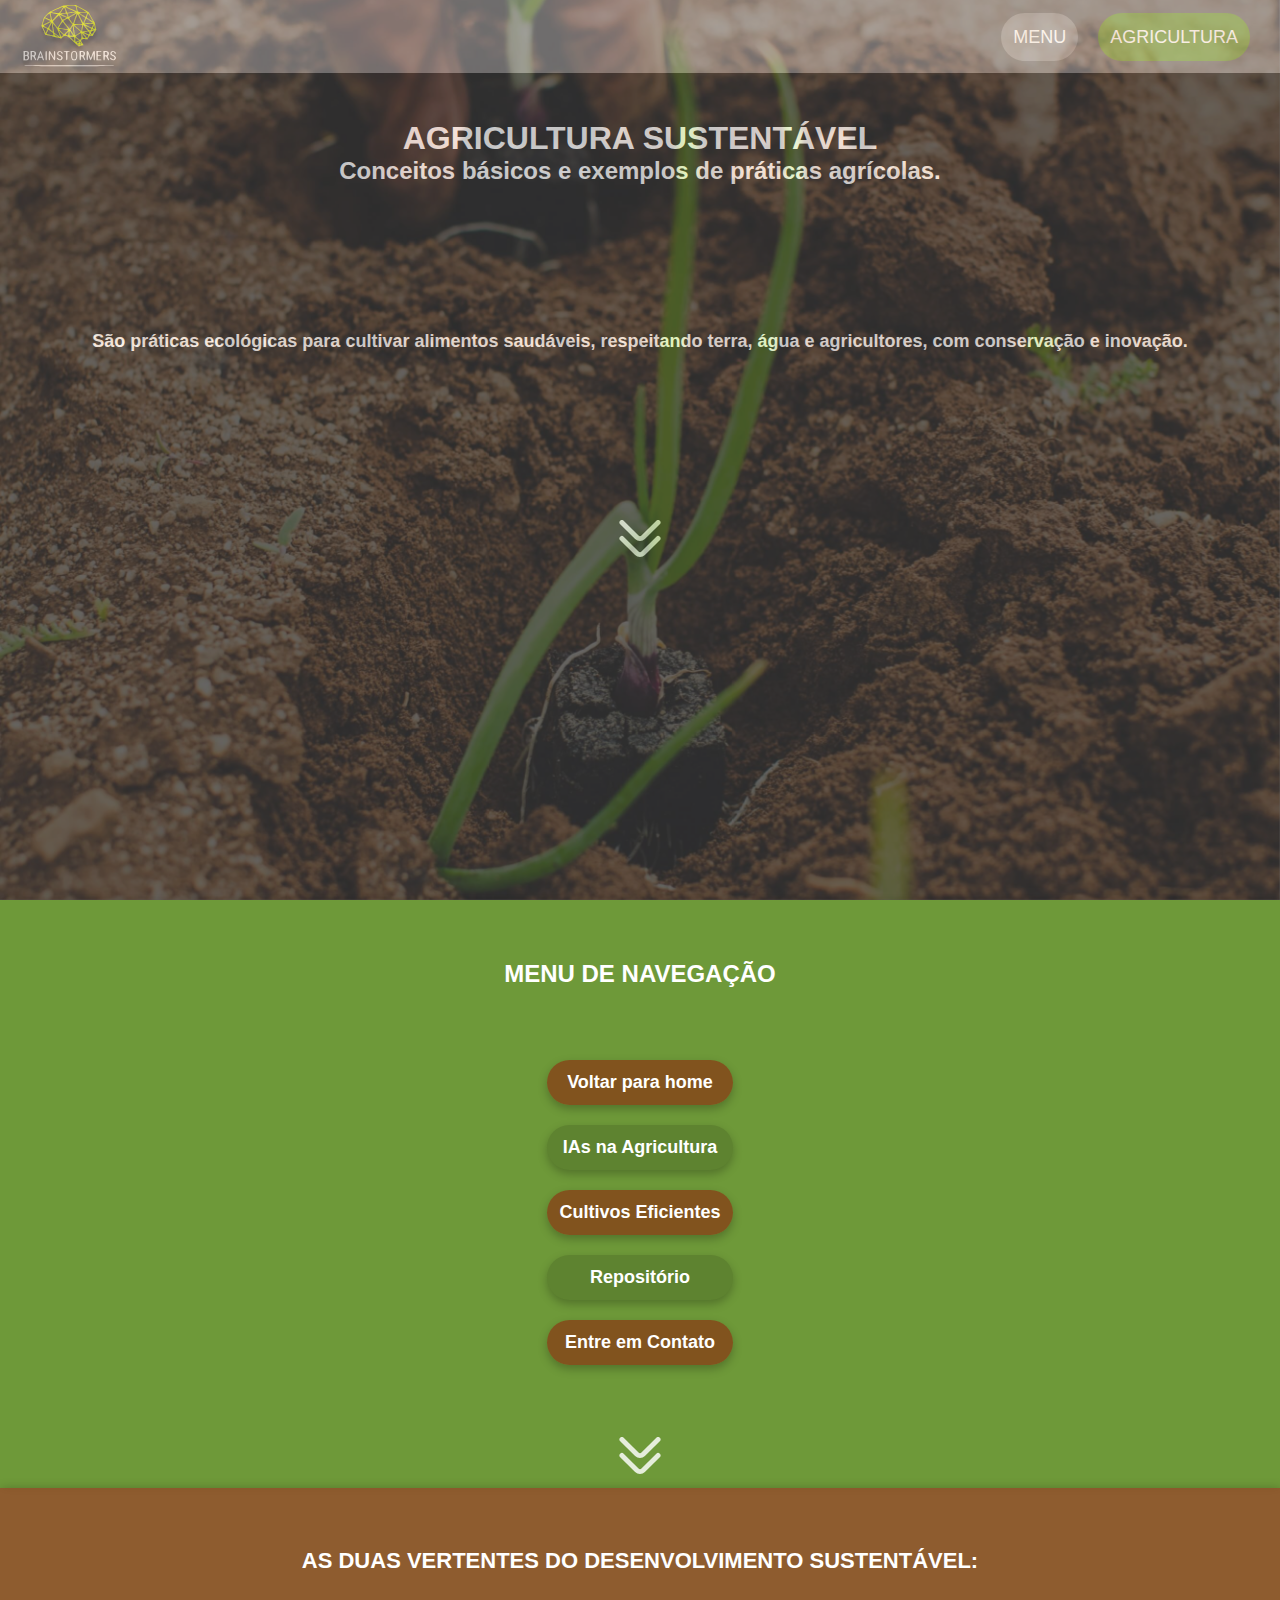
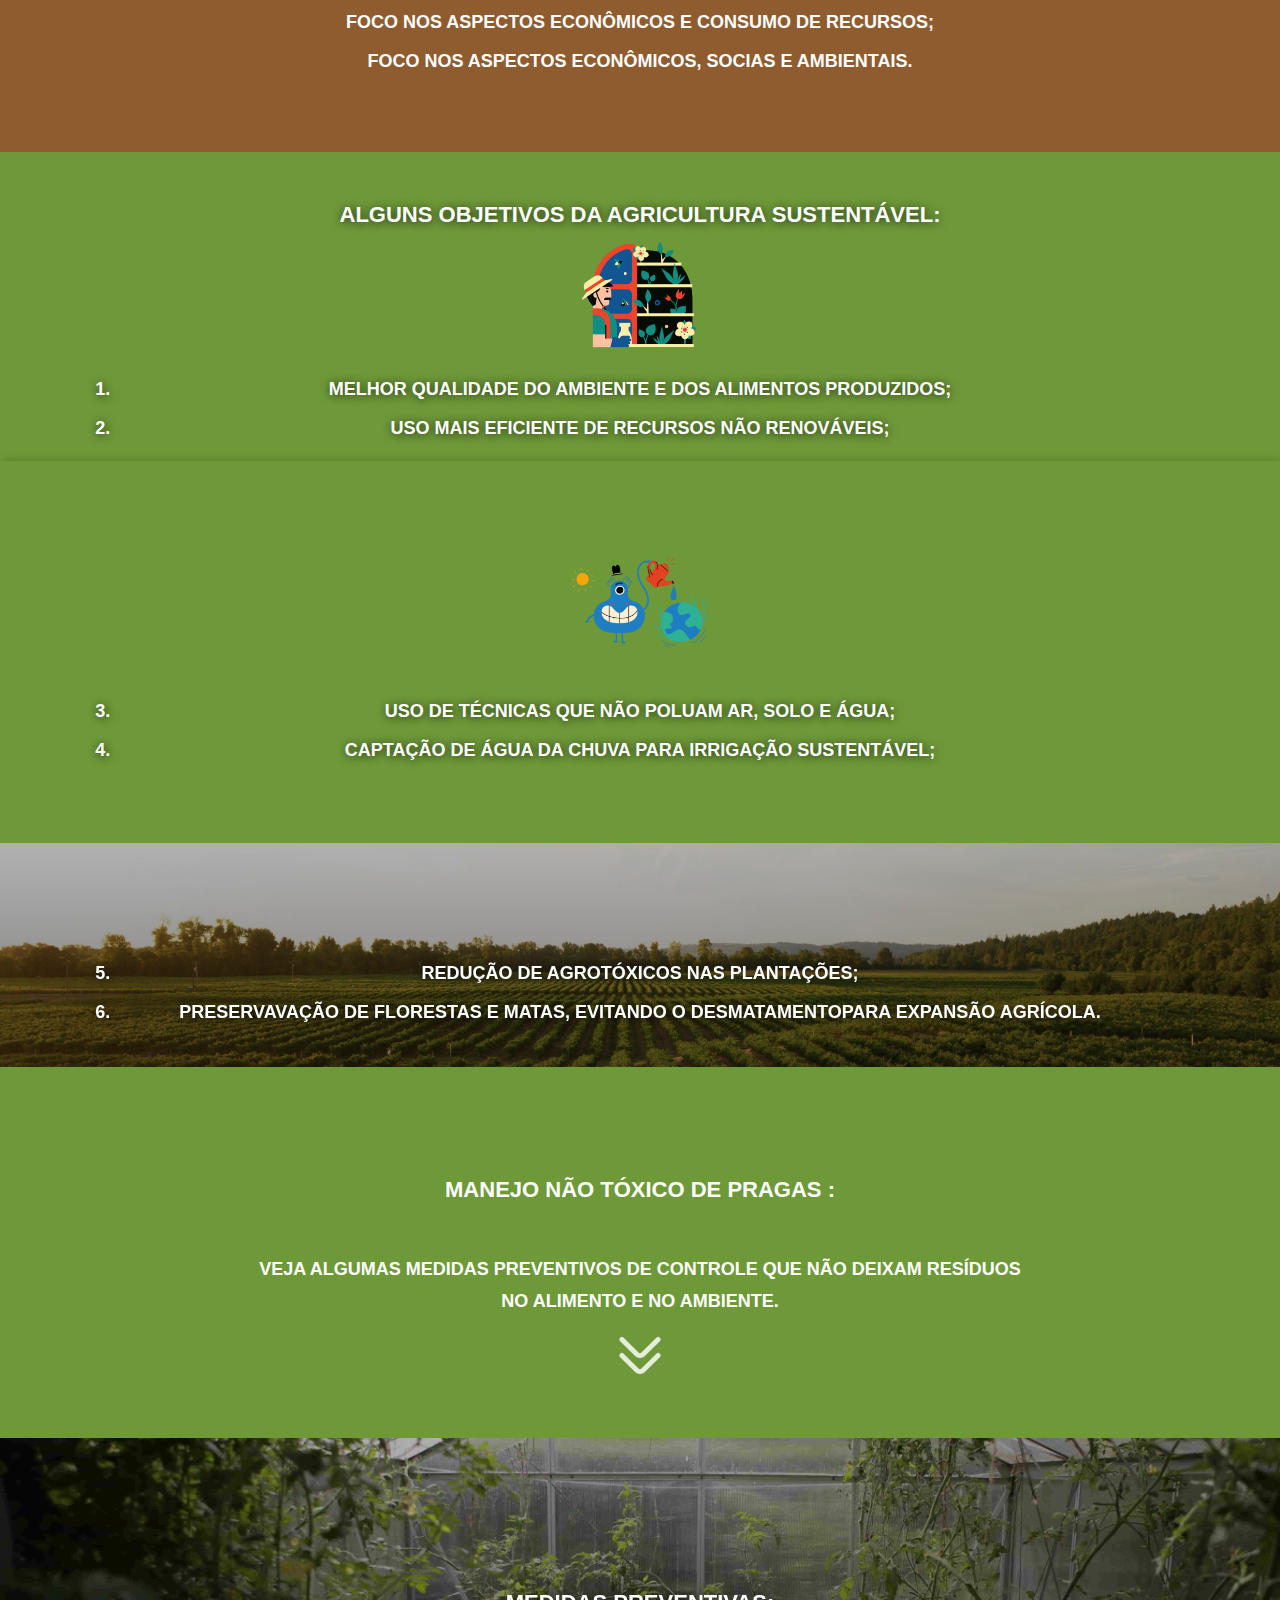
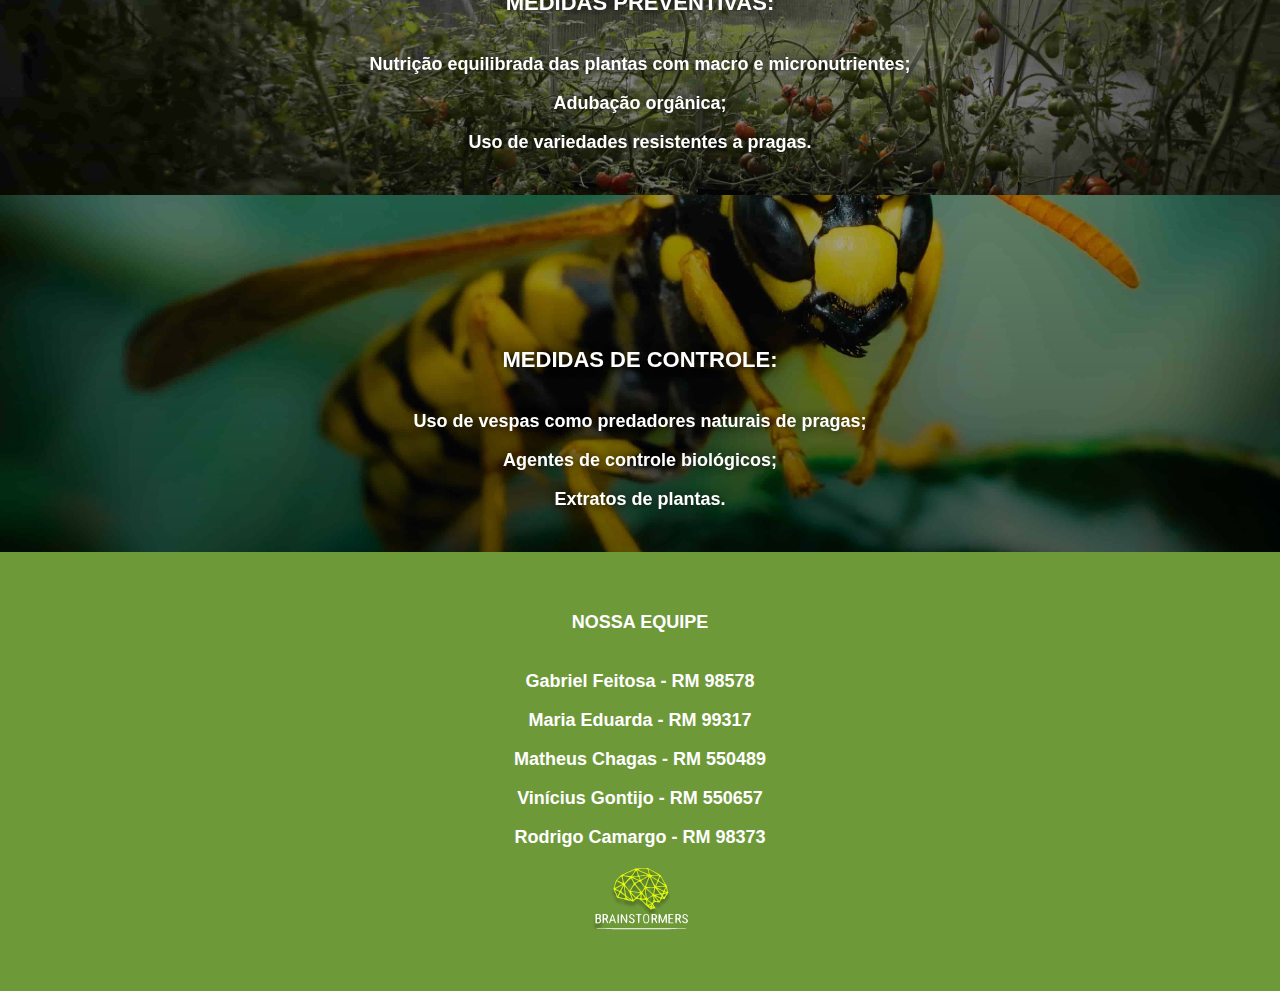
<file: agricultura.html>
<!DOCTYPE html>
<html lang="pt-br">

<head>
    <meta charset="UTF-8">
    <meta http-equiv="X-UA-Compatible" content="IE=edge">
    <meta name="viewport" content="width=device-width, initial-scale=1.0">
    <title>Agricultura Sustentável</title>
    <link rel="stylesheet" href="/estilos/styles.css">
</head>

<body>
    <header id="agricultura">
        <section class="secao-cabecalho">
            <div class="secao-topo fundo-cinza">
                <div class="logotipo">
                    <img src="../icons/logotipo.svg" alt="logotipo">
                </div>
                <div class="secao-botoes">
                    <a class="botao menu" href="#menu">
                        <p>MENU</p>
                    </a>
                    <a class="botao home" href="#agricultura">
                        <p>AGRICULTURA</p>
                    </a>
                </div>
            </div>
            <div class="secao-titulos">
                <div class="titulo-e-subtitulo">
                    <h1>AGRICULTURA SUSTENTÁVEL</h1>
                    <h2>Conceitos básicos e exemplos de práticas agrícolas.</h2>
                </div>
                <div class="secao-descricao">
                    <div class="subtitulo fundo-cinza">
                        <p>São práticas ecológicas para cultivar alimentos saudáveis, respeitando terra, água e
                            agricultores, com conservação e inovação.</p>
                    </div>
                    <div class="icone-seta">
                        <img src="../icons/icone-seta.svg" alt="icone de seta para baixo">
                    </div>
                </div>
            </div>
        </section>
    </header>
    <main>
        <nav id="menu">
            <h2>MENU DE NAVEGAÇÃO</h2>

            <div class="secao-menu">
                <a class="botao-marrom" href="index.html">
                    <p>Voltar para home</p>
                </a>
                <a class="botao-verde" href="ia-generativa.html">
                    <p>IAs na Agricultura</p>
                </a>
                <a class="botao-marrom" href="cultivo.html">
                    <p>Cultivos Eficientes</p>
                </a>
                <a class="botao-verde" href="repositorio.html">
                    <p>Repositório</p>
                </a>
                <a class="botao-marrom" href="contato.html">
                    <p>Entre em Contato</p>
                </a>
            </div>
            <div class="icone-seta">
                <img src="../icons/icone-seta.svg" alt="icone de seta para baixo">
            </div>
        </nav>
        <section class="secao-vertentes">
            <h4>AS DUAS VERTENTES DO DESENVOLVIMENTO SUSTENTÁVEL:</h4>
            <ul>
                <li>FOCO NOS ASPECTOS ECONÔMICOS E CONSUMO DE RECURSOS;</li>
                <li>FOCO NOS ASPECTOS ECONÔMICOS, SOCIAS E AMBIENTAIS.</li>
            </ul>
        </section>
        <section class="objetivos obj1">
            <h4>ALGUNS OBJETIVOS DA AGRICULTURA SUSTENTÁVEL:</h4>
            <img src="../img/img1-secao-objetivos.png" alt="imagem agricultor">
            <ol>
                <li>MELHOR QUALIDADE DO AMBIENTE E DOS ALIMENTOS PRODUZIDOS;</li>
                <li>USO MAIS EFICIENTE DE RECURSOS NÃO RENOVÁVEIS;</li>
            </ol>
        </section>
        <section class="objetivos obj2">
            <img src="../img/img2-secao-objetivos.png" alt="imagem agricultor">
            <ol start="3">
                <li>USO DE TÉCNICAS QUE NÃO POLUAM AR, SOLO E ÁGUA;</li>
                <li>CAPTAÇÃO DE ÁGUA DA CHUVA PARA IRRIGAÇÃO SUSTENTÁVEL;</li>
            </ol>
        </section>

        <section class="objetivos obj3">
            <ol start="5">
                <li>REDUÇÃO DE AGROTÓXICOS NAS PLANTAÇÕES;</li>
                <li>PRESERVAVAÇÃO DE FLORESTAS E MATAS, EVITANDO O DESMATAMENTOPARA EXPANSÃO AGRÍCOLA.</li>
            </ol>
        </section>
        <section class="introducao secao-manejo">
            <h4>MANEJO NÃO TÓXICO DE PRAGAS :</h4>
            <p>
                VEJA ALGUMAS MEDIDAS PREVENTIVOS DE CONTROLE QUE NÃO DEIXAM RESÍDUOS NO ALIMENTO E NO AMBIENTE.
            </p>
            <div class="icone-seta">
                <img src="../icons/icone-seta.svg" alt="icone de seta para baixo">
            </div>
        </section>
        <section class="secao-prevencao">
            <h4>MEDIDAS PREVENTIVAS:</h4>
            <ul>
                <li>Nutrição equilibrada das plantas com macro e micronutrientes;</li>
                <li>Adubação orgânica;</li>
                <li>Uso de variedades resistentes a pragas.</li>
            </ul>
        </section>
        <section class="secao-controle">
            <h4>MEDIDAS DE CONTROLE:</h4>
            <ul>
                <li>Uso de vespas como predadores naturais de pragas;</li>
                <li>Agentes de controle biológicos;</li>
                <li>Extratos de plantas.</li>
            </ul>
        </section>
    </main>
    <footer>
        <div class="rodape">
            <p>NOSSA EQUIPE</p>
            <ul class="lista-equipe">
                <li>Gabriel Feitosa - RM 98578 </li>
                <li>Maria Eduarda - RM 99317 </li>
                <li>Matheus Chagas - RM 550489 </li>
                <li>Vinícius Gontijo - RM 550657</li>
                <li>Rodrigo Camargo - RM 98373</li>
            </ul>
            <div class="logotipo">
                <img src="../icons/logotipo.svg" alt="logotipo">
            </div>
        </div>
    </footer>
</body>

</html>
</file>
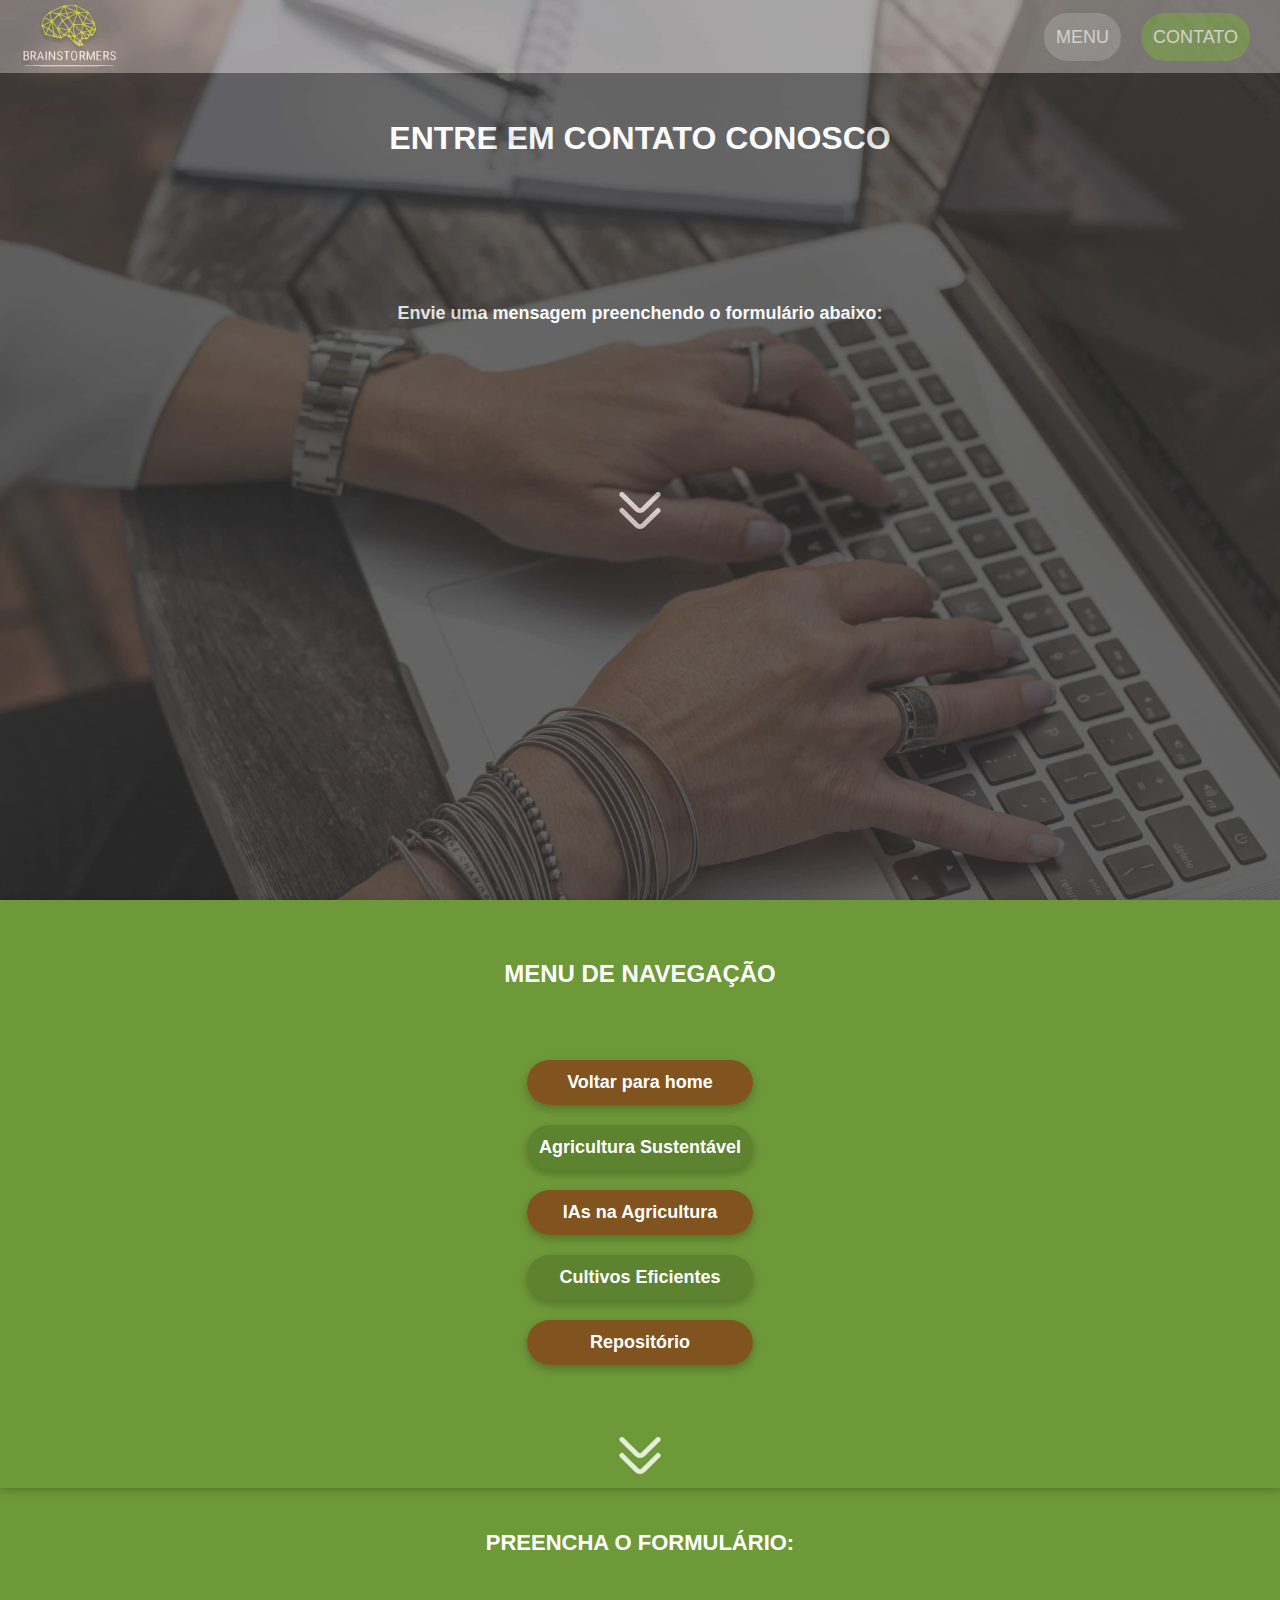
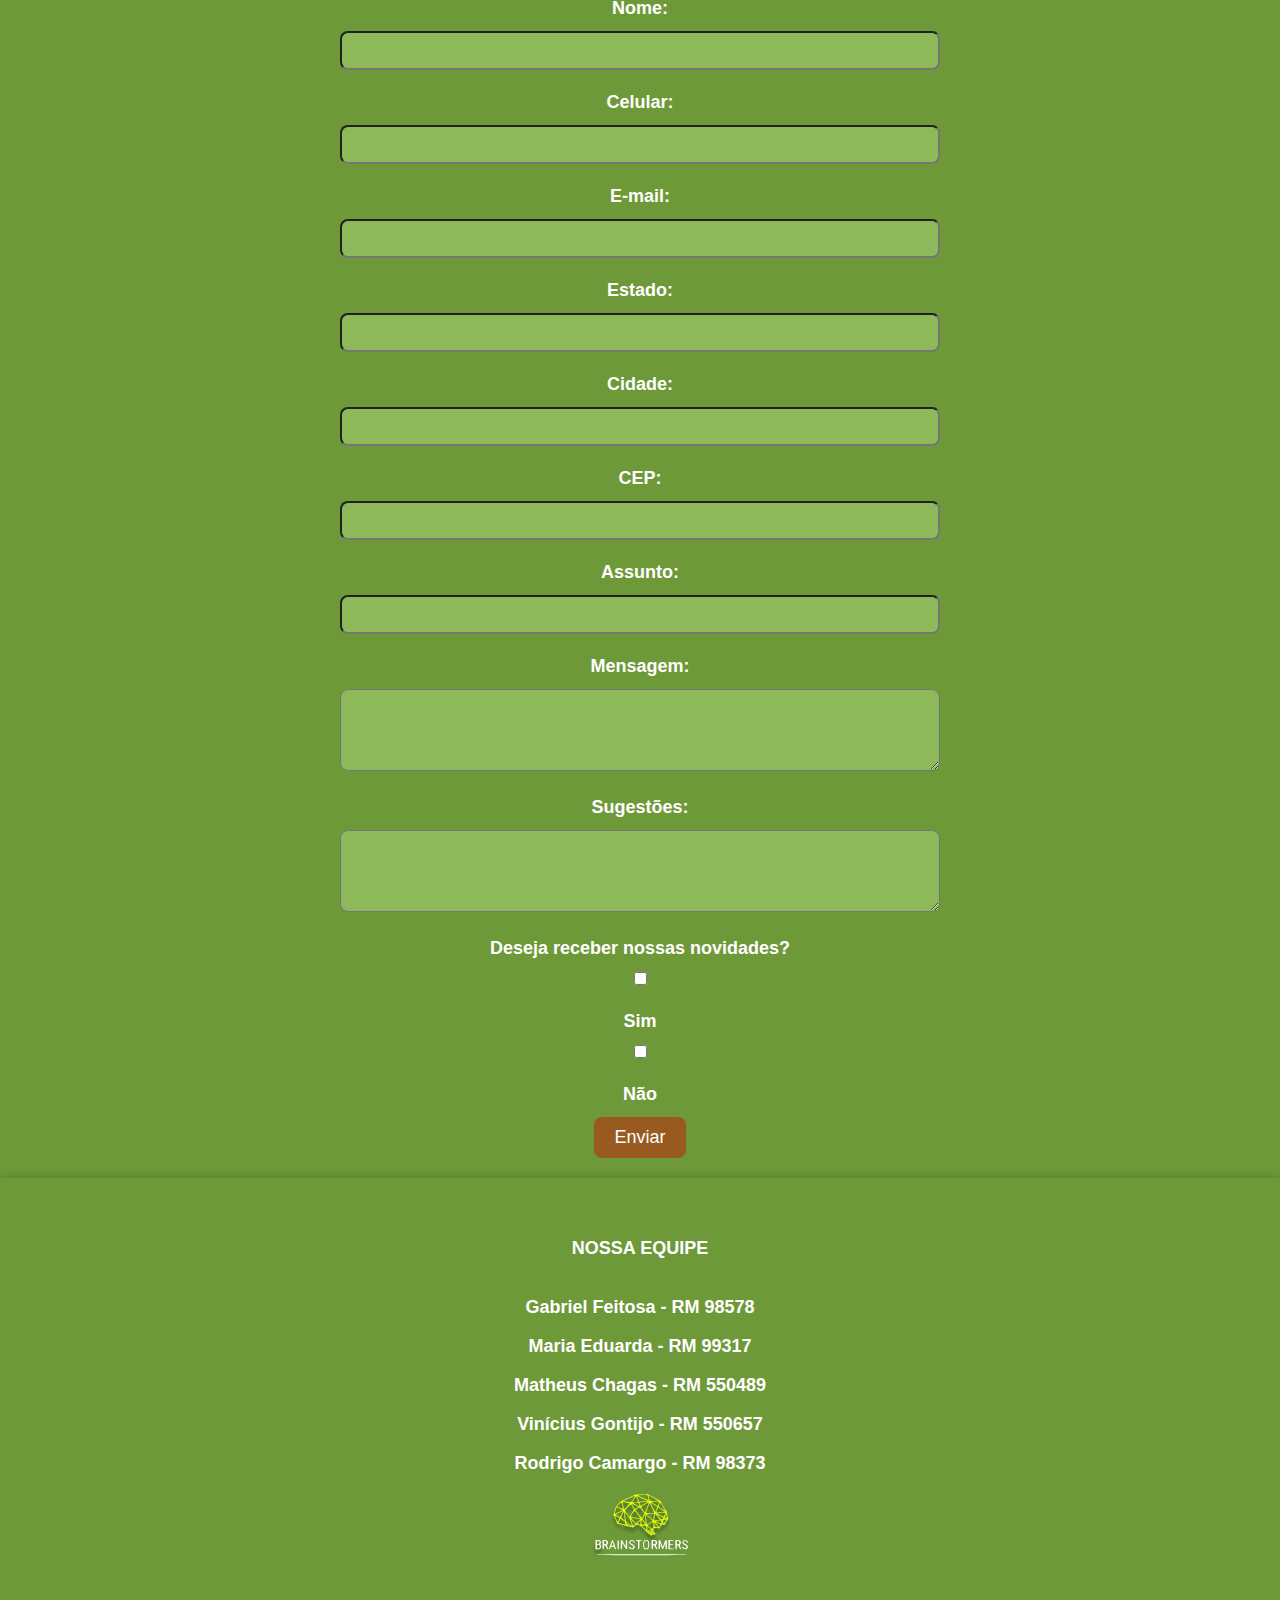
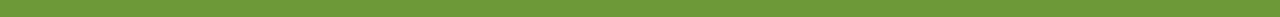
<file: contato.html>
<!DOCTYPE html>
<html lang="pt-br">

<head>
    <meta charset="UTF-8">
    <meta http-equiv="X-UA-Compatible" content="IE=edge">
    <meta name="viewport" content="width=device-width, initial-scale=1.0">
    <title>Contato</title>
    <link rel="stylesheet" href="estilos/styles.css">    
</head>

<body>
    <header id="contato">
        <section class="secao-cabecalho">
            <div class="secao-topo fundo-cinza">
                <div class="logotipo">
                    <img src="../icons/logotipo.svg" alt="logotipo">
                </div>
                <div class="secao-botoes">
                    <a class="botao menu" href="#menu">
                        <p>MENU</p>
                    </a>
                    <a class="botao home" href="#contato">
                        <p>CONTATO</p>
                    </a>
                </div>
            </div>
            <div class="secao-titulos">
                <div class="titulo-e-subtitulo">
                    <h1>ENTRE EM CONTATO CONOSCO</h1>                    
                </div>
                <div class="secao-descricao">
                    <div class="subtitulo fundo-cinza">
                        <p>Envie uma mensagem preenchendo o formulário abaixo:</p>
                    </div>
                    <div class="icone-seta">
                        <img src="../icons/icone-seta.svg" alt="icone de seta para baixo">
                    </div>
                </div>
            </div>
        </section>
    </header>
    <main class="formulario">
        <nav id="menu"> <!--MENU DE NAVEGAÇÃO-->
            <h2>MENU DE NAVEGAÇÃO</h2>

            <div class="secao-menu">
                <a class="botao-marrom" href="index.html">
                    <p>Voltar para home</p>
                </a>
                <a class="botao-verde" href="agricultura.html">
                    <p>Agricultura Sustentável</p>
                </a>
                <a class="botao-marrom" href="ia-generativa.html">
                    <p>IAs na Agricultura</p>
                </a>
                <a class="botao-verde" href="cultivo.html">
                    <p>Cultivos Eficientes</p>
                </a>
                <a class="botao-marrom" href="repositorio.html">
                    <p>Repositório</p>
                </a>
            </div>
            <div class="icone-seta">
                <img src="../icons/icone-seta.svg" alt="icone de seta para baixo">
            </div>
        </nav>
        <h4>PREENCHA O FORMULÁRIO:</h4>
        <form>
            <label for="nome">Nome:</label>
            <input type="text" id="nome" name="nome" required>
    
            <label for="celular">Celular:</label>
            <input type="text" id="celular" name="celular" required>
    
            <label for="email">E-mail:</label>
            <input type="email" id="email" name="email" required>
    
            <label for="estado">Estado:</label>
            <input type="text" id="estado" name="estado" required>
    
            <label for="cidade">Cidade:</label>
            <input type="text" id="cidade" name="cidade" required>
    
            <label for="cep">CEP:</label>
            <input type="text" id="cep" name="cep" required>
    
            <label for="assunto">Assunto:</label>
            <input type="text" id="assunto" name="assunto" required>
    
            <label for="mensagem">Mensagem:</label>
            <textarea id="mensagem" name="mensagem" rows="4" required></textarea>
    
            <label for="sugestoes">Sugestões:</label>
            <textarea id="sugestoes" name="sugestoes" rows="4"></textarea>
    
            <label for="novidades">Deseja receber nossas novidades?</label>
            <input type="checkbox" id="sim" name="novidades" value="sim">
            <label for="sim">Sim</label>
            <input type="checkbox" id="nao" name="novidades" value="nao">
            <label for="nao">Não</label>
    
            <input class="input" type="submit" value="Enviar">
        </form>
    </main>
    <footer>
        <div class="rodape">
            <p>NOSSA EQUIPE</p>
            <ul class="lista-equipe">
                <li>Gabriel Feitosa - RM 98578 </li>
                <li>Maria Eduarda - RM 99317 </li>
                <li>Matheus Chagas - RM 550489 </li>
                <li>Vinícius Gontijo - RM 550657</li>
                <li>Rodrigo Camargo - RM 98373</li>
            </ul>
            <div class="logotipo">
                <img src="../icons/logotipo.svg" alt="logotipo">
            </div>
        </div>
    </footer>
</body>

</html>
</file>
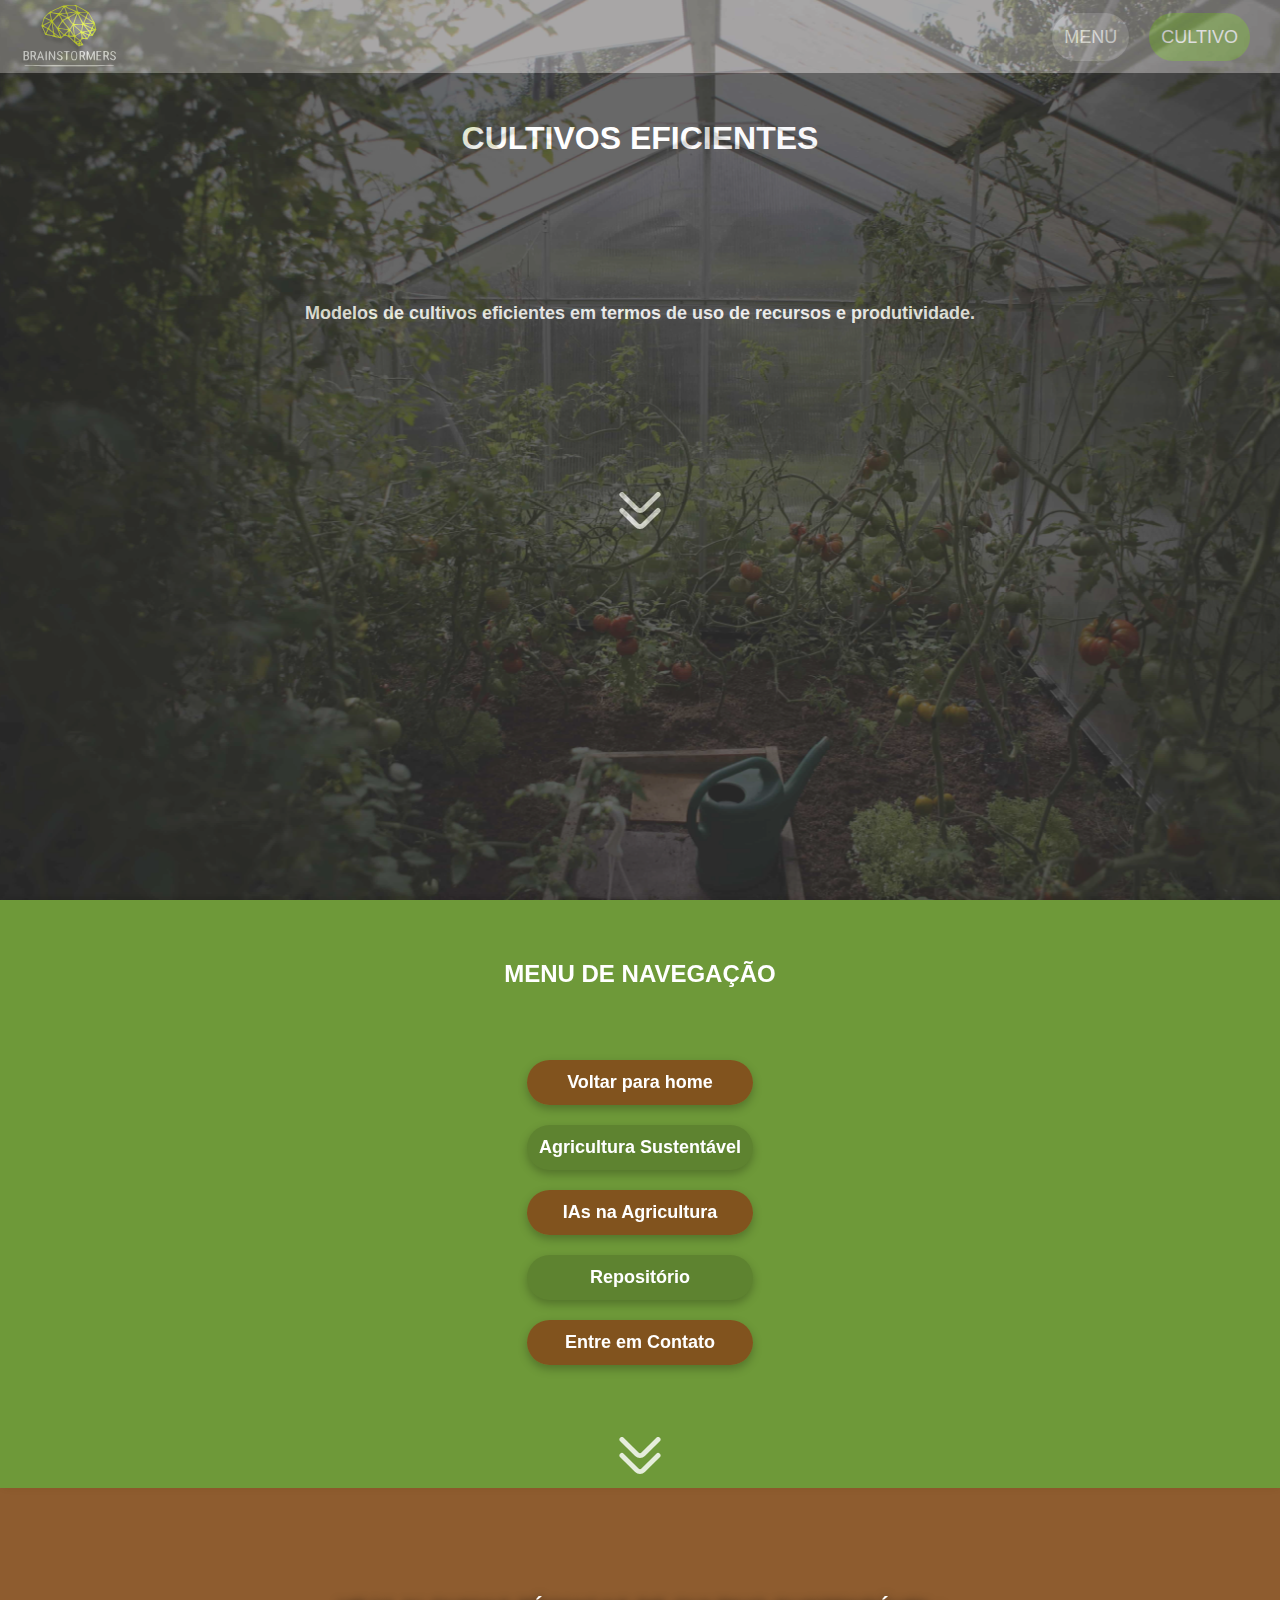
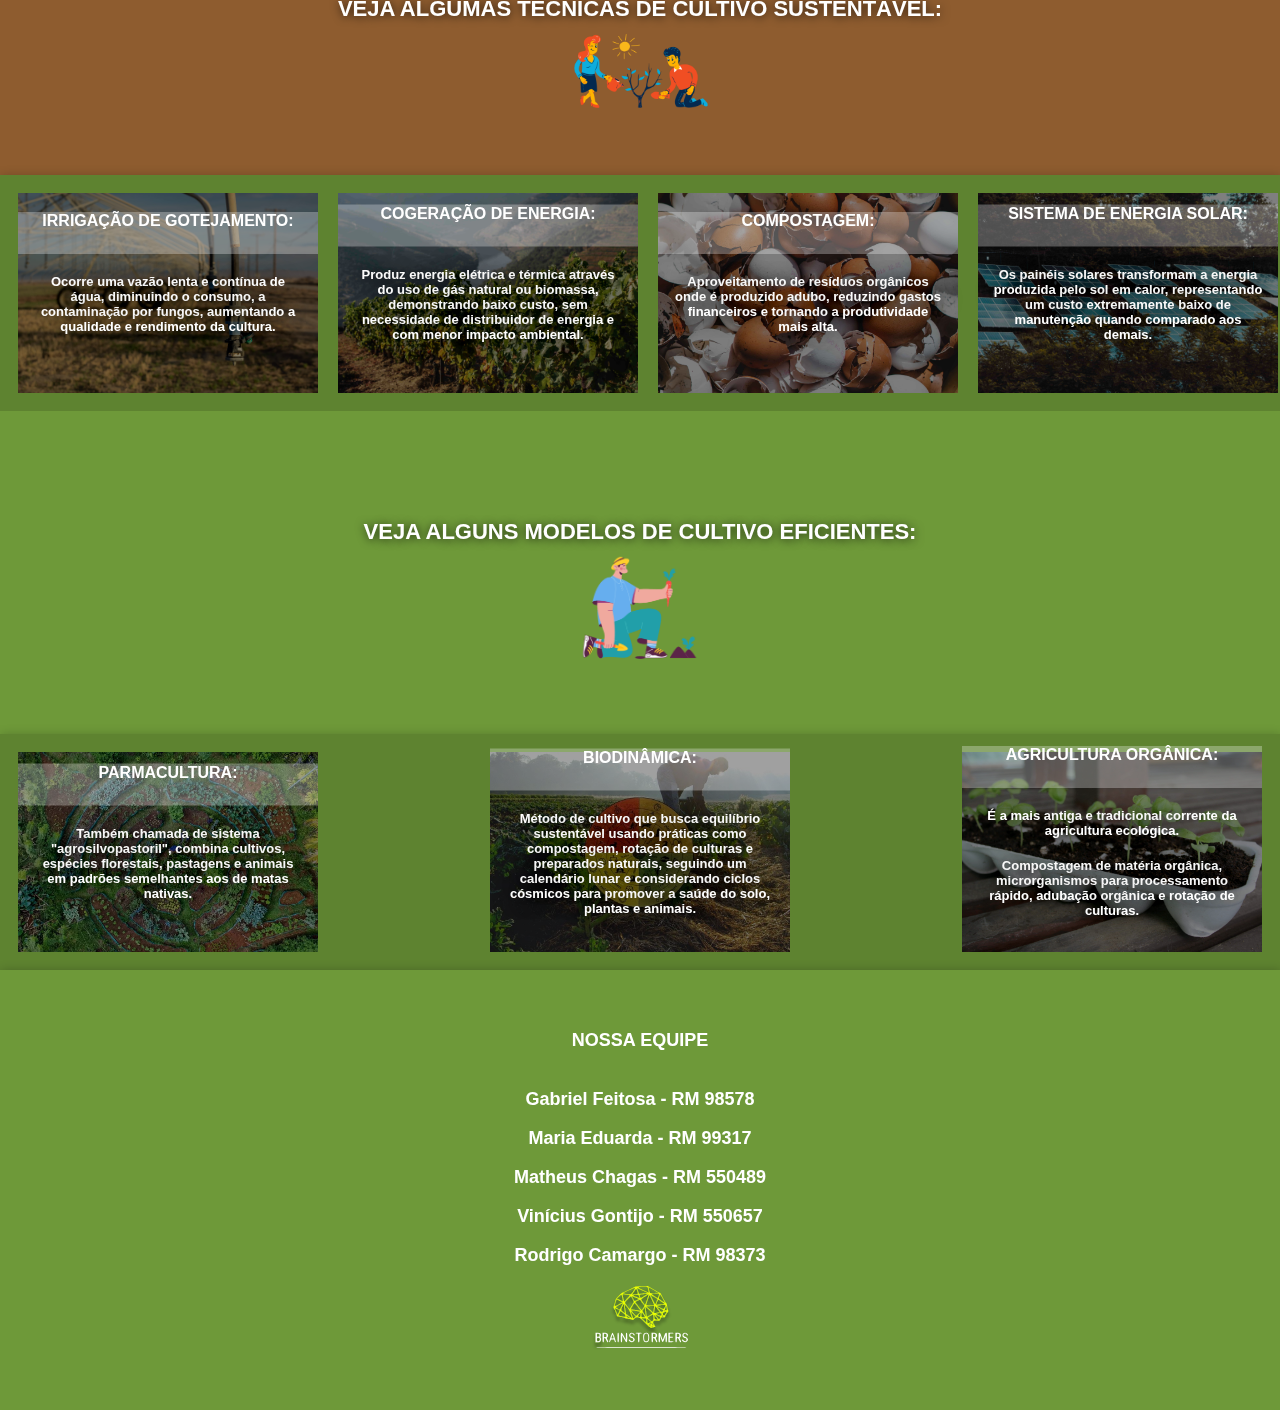
<file: cultivo.html>
<!DOCTYPE html>
<html lang="pt-br">
<head>
    <meta charset="UTF-8">
    <meta http-equiv="X-UA-Compatible" content="IE=edge">
    <meta name="viewport" content="width=device-width, initial-scale=1.0">
    <title>Cultivos Eficientes</title>
    <link rel="stylesheet" href="estilos/styles.css">
</head>
<body>
    <header id="cultivo">
        <section class="secao-cabecalho">
            <div class="secao-topo fundo-cinza">
                <div class="logotipo">
                    <img src="../icons/logotipo.svg" alt="logotipo">
                </div>
                <div class="secao-botoes">
                    <a class="botao menu" href="#menu">
                        <p>MENU</p>
                    </a>
                    <a class="botao home" href="#cultivo">
                        <p>CULTIVO</p>
                    </a>
                </div>
            </div>
            <div class="secao-titulos">
                <div class="titulo-e-subtitulo">
                    <h1>CULTIVOS EFICIENTES</h1>
                    
                </div>
                <div class="secao-descricao">
                    <div class="subtitulo fundo-cinza">
                        <p>Modelos de cultivos eficientes em termos de uso de recursos e produtividade.</p>
                    </div>
                    <div class="icone-seta">
                        <img src="../icons/icone-seta.svg" alt="icone de seta para baixo">
                    </div>
                </div>
            </div>
        </section>
    </header>
    <main>
        <nav id="menu">   <!--MENU DE NAVEGAÇÃO-->
            <h2>MENU DE NAVEGAÇÃO</h2>

            <div class="secao-menu">
                <a class="botao-marrom" href="index.html">
                    <p>Voltar para home</p>
                </a>
                <a class="botao-verde" href="agricultura.html">
                    <p>Agricultura Sustentável</p>
                </a>
                <a class="botao-marrom" href="ia-generativa.html">
                    <p>IAs na Agricultura</p>
                </a>
                <a class="botao-verde" href="repositorio.html">
                    <p>Repositório</p>
                </a>
                <a class="botao-marrom" href="contato.html">
                    <p>Entre em Contato</p>
                </a>
            </div>
            <div class="icone-seta">
                <img src="../icons/icone-seta.svg" alt="icone de seta para baixo">
            </div>
        </nav>
        <section>   <!--SEÇÃO TÉCNICAS CULTIVO-->
            <section class="objetivos obj1 funcionamento-ia tecnicas">
                <h4>VEJA ALGUMAS TÉCNICAS DE CULTIVO SUSTENTÁVEL:</h4>
                <img src="../img/img-secao-tecnicas.png">
            </section>
        </section>
        <div class="container-galeria">
            <div class="imagem-container">
                <div class="imagem imagem15"></div>
                <div class="content">
                    <h2>IRRIGAÇÃO DE GOTEJAMENTO:</h2>
                    <p>Ocorre uma vazão lenta e contínua de água, diminuindo o consumo, a contaminação por fungos, aumentando a qualidade e rendimento da cultura.</p>
                    
                </div>
            </div>
            <div class="imagem-container">
                <div class="imagem imagem16"></div>
                <div class="content">
                    <h2>COGERAÇÃO DE ENERGIA:</h2>
                    <p>Produz energia elétrica e térmica através do uso de gás natural ou biomassa, demonstrando baixo custo, sem necessidade de distribuidor de energia e com menor impacto ambiental.
                </div>
            </div>
            <div class="imagem-container">
                <div class="imagem imagem17"></div>
                <div class="content">
                    <h2>COMPOSTAGEM:</h2>
                    <p>Aproveitamento de resíduos orgânicos onde é produzido adubo, reduzindo gastos financeiros e tornando a produtividade mais alta.</p>
                    
                </div>
            </div>
            <div class="imagem-container">
                <div class="imagem imagem18"></div>
                <div class="content">
                    <h2>SISTEMA DE ENERGIA SOLAR:</h2>
                    <p>Os painéis solares transformam a energia produzida pelo sol em calor, representando um custo extremamente baixo de manutenção quando comparado aos demais.</p>                   
                </div>
            </div>            
        </div>
        <section>   <!--SEÇÃO MODELOS DE CULTIVO-->
            <section class="objetivos obj1 ia-conclusao">
                <h4>VEJA ALGUNS MODELOS DE CULTIVO EFICIENTES:</h4>
                <img src="../img/img-secao-modelos-cultivo.png">                
            </section>
        </section>
        <div class="container-galeria">
            <div class="imagem-container">
                <div class="imagem imagem19"></div>
                <div class="content">
                    <h2>PARMACULTURA:</h2>
                    
                    <p>Também chamada de sistema "agrosilvopastoril", combina cultivos, espécies florestais, pastagens e animais em padrões semelhantes aos de matas nativas.</p>
                </div>
            </div>
            <div class="imagem-container">
                <div class="imagem imagem20"></div>
                <div class="content">
                    <h2>BIODINÂMICA:</h2>
                    <p>Método de cultivo que busca equilíbrio sustentável usando práticas como compostagem, rotação de culturas e preparados naturais, seguindo um calendário lunar e considerando ciclos cósmicos para promover a saúde do solo, plantas e animais.</p>                    
                </div>
            </div>
            <div class="imagem-container">
                <div class="imagem imagem21"></div>
                <div class="content">
                    <h2>AGRICULTURA ORGÂNICA:</h2>
                    <p>É a mais antiga e tradicional corrente da agricultura ecológica.</p>
                    <p>Compostagem de matéria orgânica, microrganismos para processamento rápido, adubação orgânica e rotação de culturas.</p>
                </div>
            </div>                       
        </div>
    </main>
    <footer>
        <div class="rodape">
            <p>NOSSA EQUIPE</p>
            <ul class="lista-equipe">
                <li>Gabriel Feitosa - RM 98578 </li>
                <li>Maria Eduarda - RM 99317 </li>
                <li>Matheus Chagas - RM 550489 </li>
                <li>Vinícius Gontijo - RM 550657</li>
                <li>Rodrigo Camargo - RM 98373</li>
            </ul>
            <div class="logotipo">
                <img src="../icons/logotipo.svg" alt="logotipo">
            </div>
        </div>
    </footer>
</body>
</html>
</file>
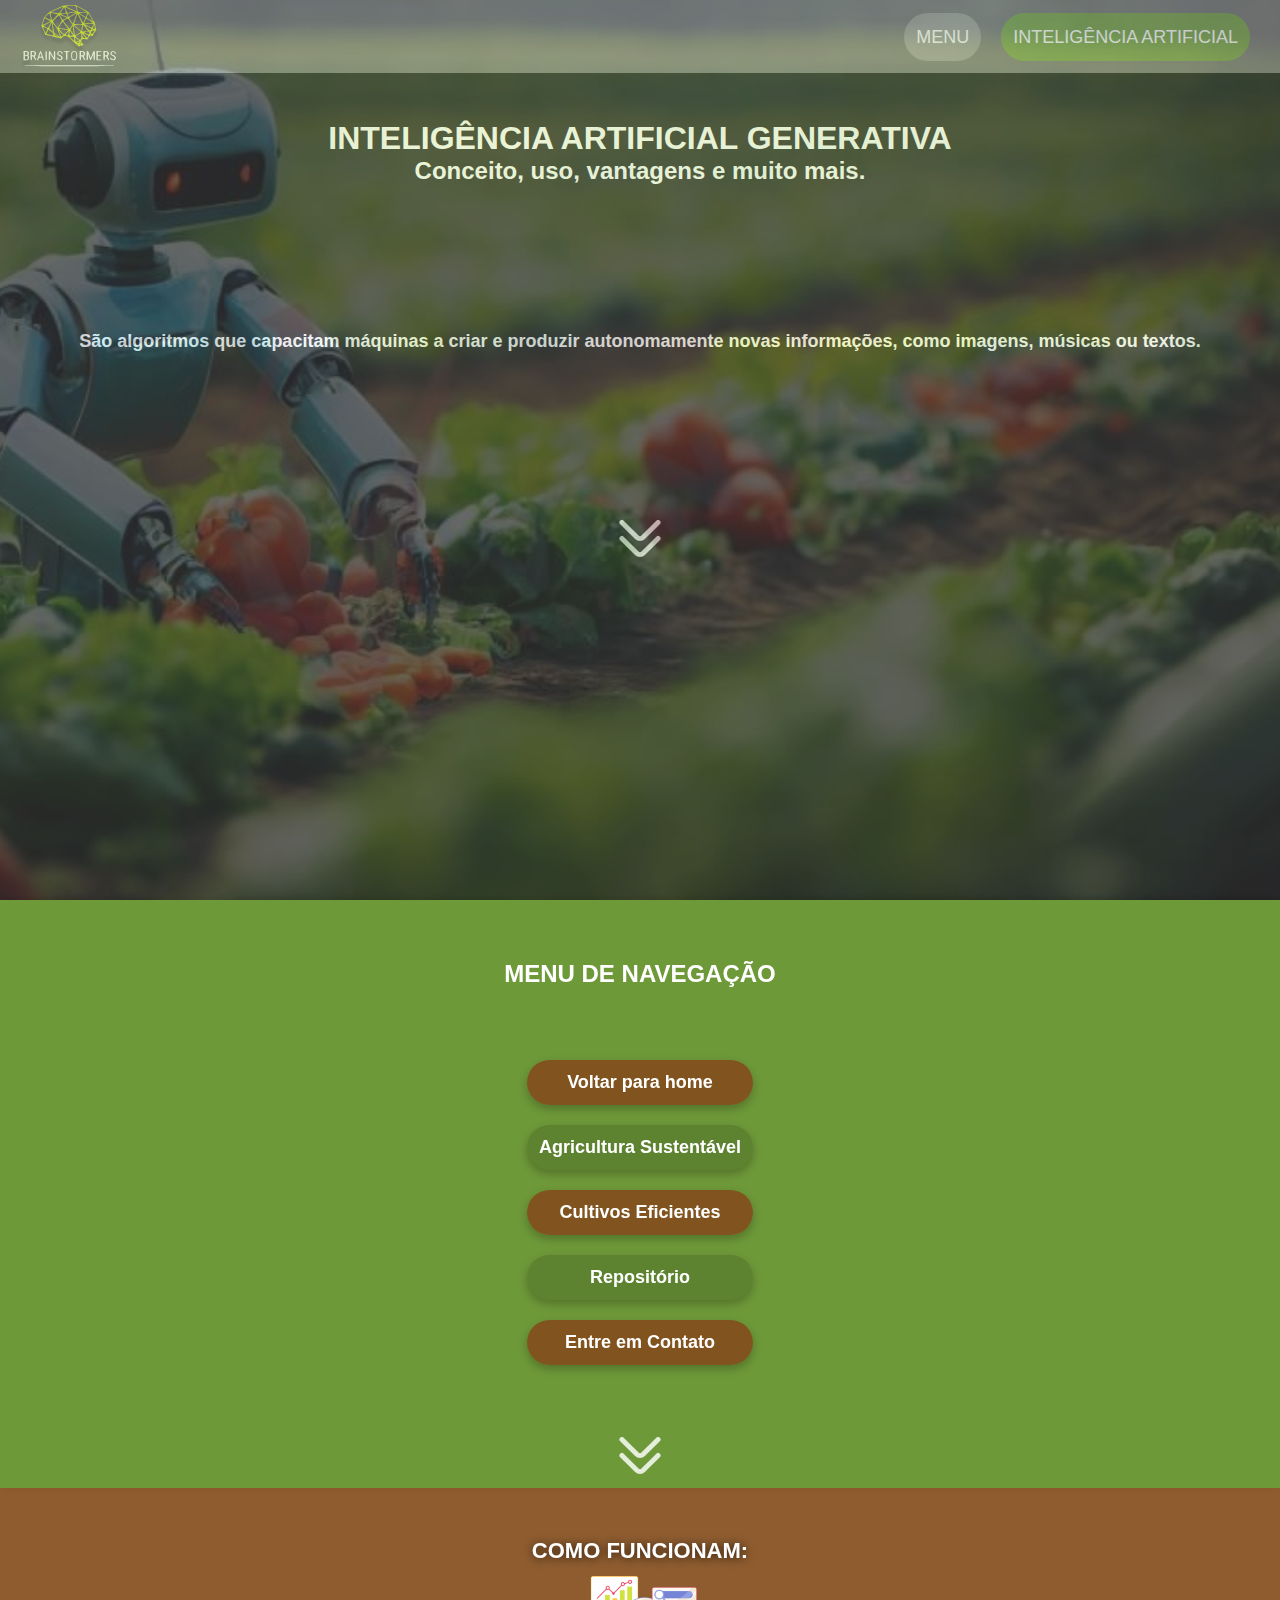
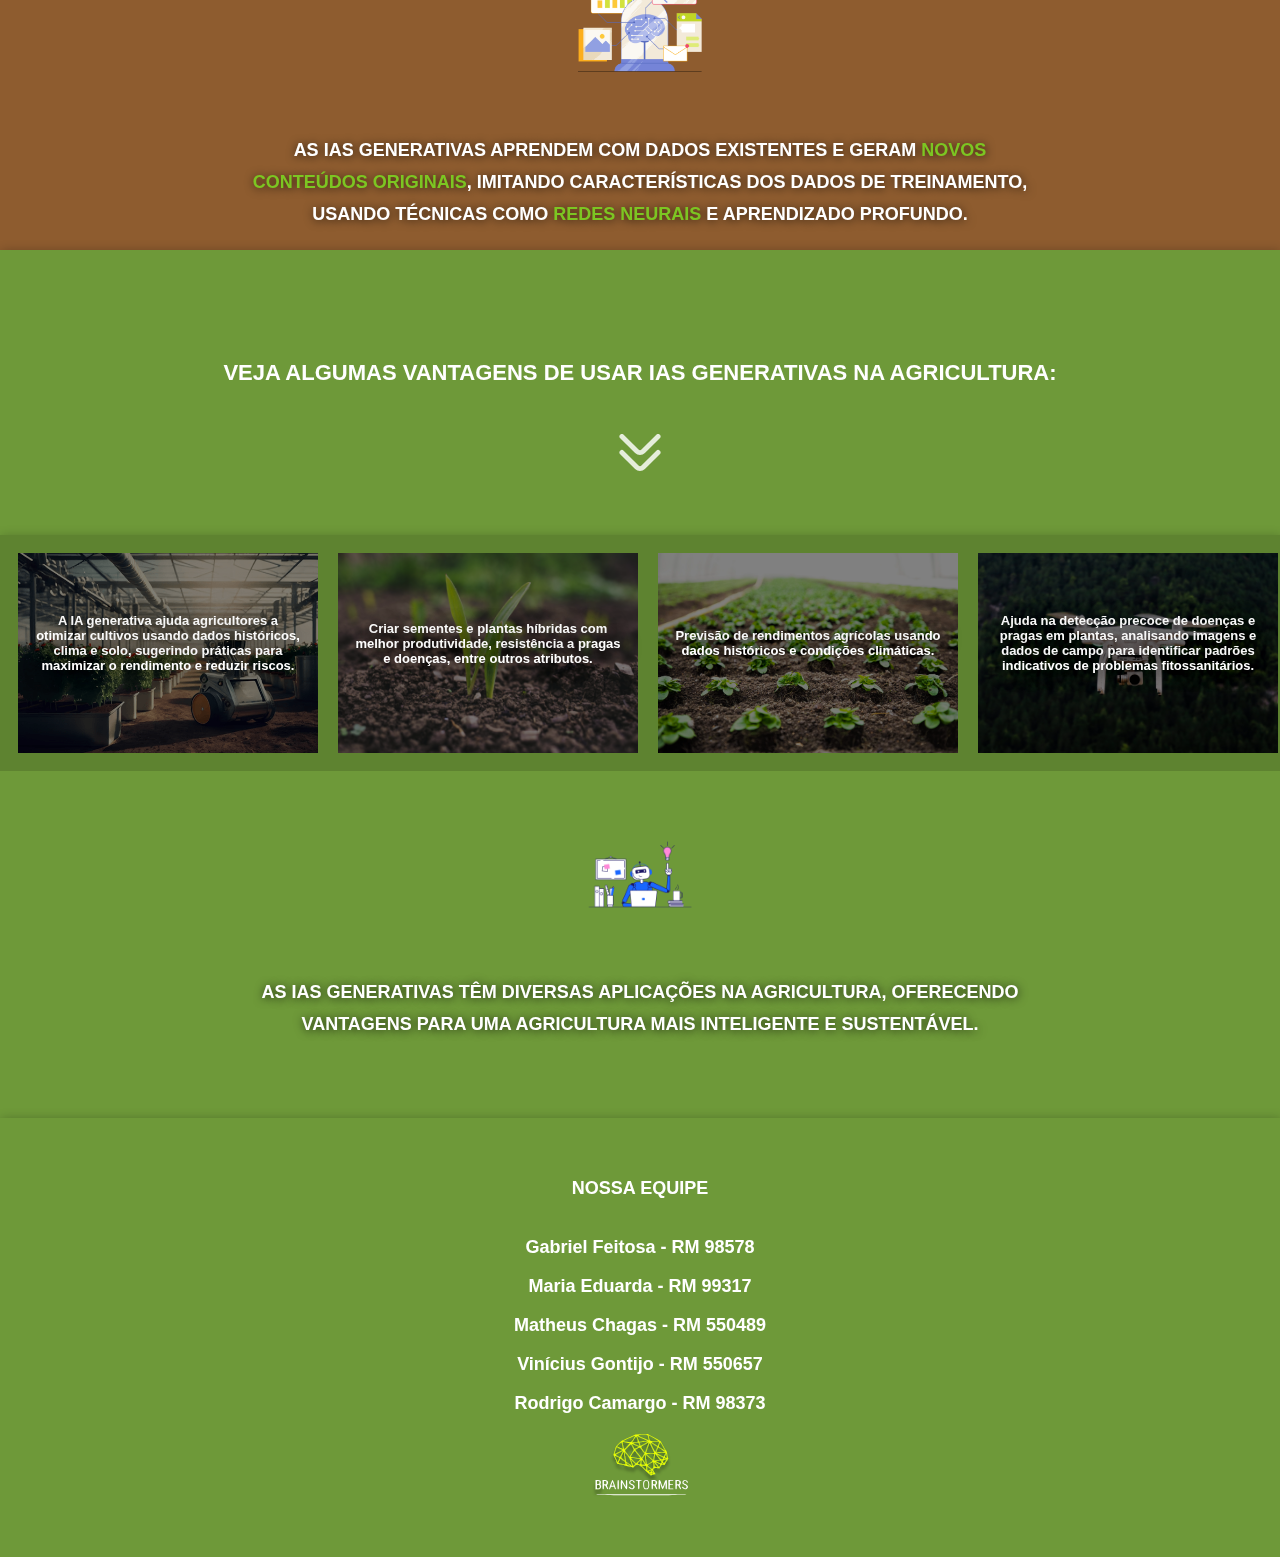
<file: ia-generativa.html>
<!DOCTYPE html>
<html lang="pt-br">
<head>
    <meta charset="UTF-8">
    <meta http-equiv="X-UA-Compatible" content="IE=edge">
    <meta name="viewport" content="width=device-width, initial-scale=1.0">
    <title>IA Generativa</title>
    <link rel="stylesheet" href="/estilos/styles.css">
</head>
<body>
    <header id="ia-agricultura">
        <section class="secao-cabecalho">
            <div class="secao-topo fundo-cinza topo-ia">
                <div class="logotipo ocultar">
                    <img src="../icons/logotipo.svg" alt="logotipo">
                </div>
                <div class="secao-botoes">
                    <a class="botao menu" href="#menu">
                        <p>MENU</p>
                    </a>
                    <a class="botao home" href="#ia-agricultura">
                        <p>INTELIGÊNCIA ARTIFICIAL</p>
                    </a>
                </div>
            </div>
            <div class="secao-titulos">
                <div class="titulo-e-subtitulo">
                    <h1>INTELIGÊNCIA ARTIFICIAL GENERATIVA</h1>
                    <h2>Conceito, uso, vantagens e muito mais.</h2>
                </div>
                <div class="secao-descricao">
                    <div class="subtitulo fundo-cinza">
                        <p>São algoritmos que capacitam máquinas a criar e produzir autonomamente novas informações, como imagens, músicas ou textos.</p>
                    </div>
                    <div class="icone-seta">
                        <img src="../icons/icone-seta.svg" alt="icone de seta para baixo">
                    </div>
                </div>
            </div>
        </section>
    </header>

    <main>
        <nav id="menu">   <!--MENU DE NAVEGAÇÃO-->
            <h2>MENU DE NAVEGAÇÃO</h2>

            <div class="secao-menu">
                <a class="botao-marrom" href="index.html">
                    <p>Voltar para home</p>
                </a>
                <a class="botao-verde" href="agricultura.html">
                    <p>Agricultura Sustentável</p>
                </a>
                <a class="botao-marrom" href="cultivo.html">
                    <p>Cultivos Eficientes</p>
                </a>
                <a class="botao-verde" href="repositorio.html">
                    <p>Repositório</p>
                </a>
                <a class="botao-marrom" href="contato.html">
                    <p>Entre em Contato</p>
                </a>
            </div>
            <div class="icone-seta">
                <img src="../icons/icone-seta.svg" alt="icone de seta para baixo">
            </div>
        </nav>
        <section>   <!--SEÇÃO FUNCIONAMENTO-->
            <section class="objetivos obj1 funcionamento-ia">
                <h4>COMO FUNCIONAM:</h4>
                <img src="../img/img-secao-funcionamento-ia.png" alt="Inteligência artificial representada por um cerebro">
                <p>AS IAS GENERATIVAS APRENDEM COM DADOS EXISTENTES E GERAM <span class="texto-verde">NOVOS CONTEÚDOS ORIGINAIS</span>, IMITANDO CARACTERÍSTICAS DOS DADOS DE TREINAMENTO, USANDO TÉCNICAS COMO <span class="texto-verde">REDES NEURAIS</span> E APRENDIZADO PROFUNDO.</p>
            </section>
        </section>
        <section class="introducao secao-manejo vantagens-ia">
            <h4>VEJA ALGUMAS VANTAGENS DE USAR IAS GENERATIVAS NA AGRICULTURA:</h4>
            <div class="icone-seta">
                <img src="../icons/icone-seta.svg" alt="icone de seta para baixo">
            </div>
        </section>
        <!-- galeria de imagens3 -->
        <div class="container-galeria">
            <div class="imagem-container">
                <div class="imagem imagem10"></div>
                <div class="content">                    
                    <p>A IA generativa ajuda agricultores a otimizar cultivos usando dados históricos, clima e solo, sugerindo práticas para maximizar o rendimento e reduzir riscos.</p>                    
                </div>
            </div>
            <div class="imagem-container">
                <div class="imagem imagem11"></div>
                <div class="content">
                    <p>Criar sementes e plantas híbridas com melhor produtividade, resistência a pragas e doenças, entre outros atributos.</p>
                    
                </div>
            </div>
            <div class="imagem-container">
                <div class="imagem imagem12"></div>
                <div class="content">
                    <p>Previsão de rendimentos agrícolas usando dados históricos e condições climáticas.</p>
                   
                </div>
            </div>
            <div class="imagem-container">
                <div class="imagem imagem13"></div>
                <div class="content">                    
                    <p>Ajuda na detecção precoce de doenças e pragas em plantas, analisando imagens e dados de campo para identificar padrões indicativos de problemas fitossanitários.</p>
                </div>
            </div>
            <div class="imagem-container">
                <div class="imagem imagem14"></div>
                <div class="content">
                    <p>Promover práticas regenerativas e conservação de recursos naturais em sistemas agrícolas sustentáveis.</p>
                </div>
            </div>
        </div>
        <section>   <!--SEÇÃO FUNCIONAMENTO-->
            <section class="objetivos obj1 ia-conclusao">
                <img src="../img/img-ia-conclusao.png" alt="Inteligência artificial em forma de robo com expressão de ideia">
                <p>AS IAS GENERATIVAS TÊM DIVERSAS APLICAÇÕES NA AGRICULTURA, OFERECENDO VANTAGENS PARA UMA AGRICULTURA MAIS INTELIGENTE E SUSTENTÁVEL.</p>
            </section>
        </section>
    </main>
    <footer>
        <div class="rodape">
            <p>NOSSA EQUIPE</p>
            <ul class="lista-equipe">
                <li>Gabriel Feitosa - RM 98578 </li>
                <li>Maria Eduarda - RM 99317 </li>
                <li>Matheus Chagas - RM 550489 </li>
                <li>Vinícius Gontijo - RM 550657</li>
                <li>Rodrigo Camargo - RM 98373</li>
            </ul>
            <div class="logotipo">
                <img src="../icons/logotipo.svg" alt="logotipo">
            </div>
        </div>
    </footer>
</body>
</html>
</file>
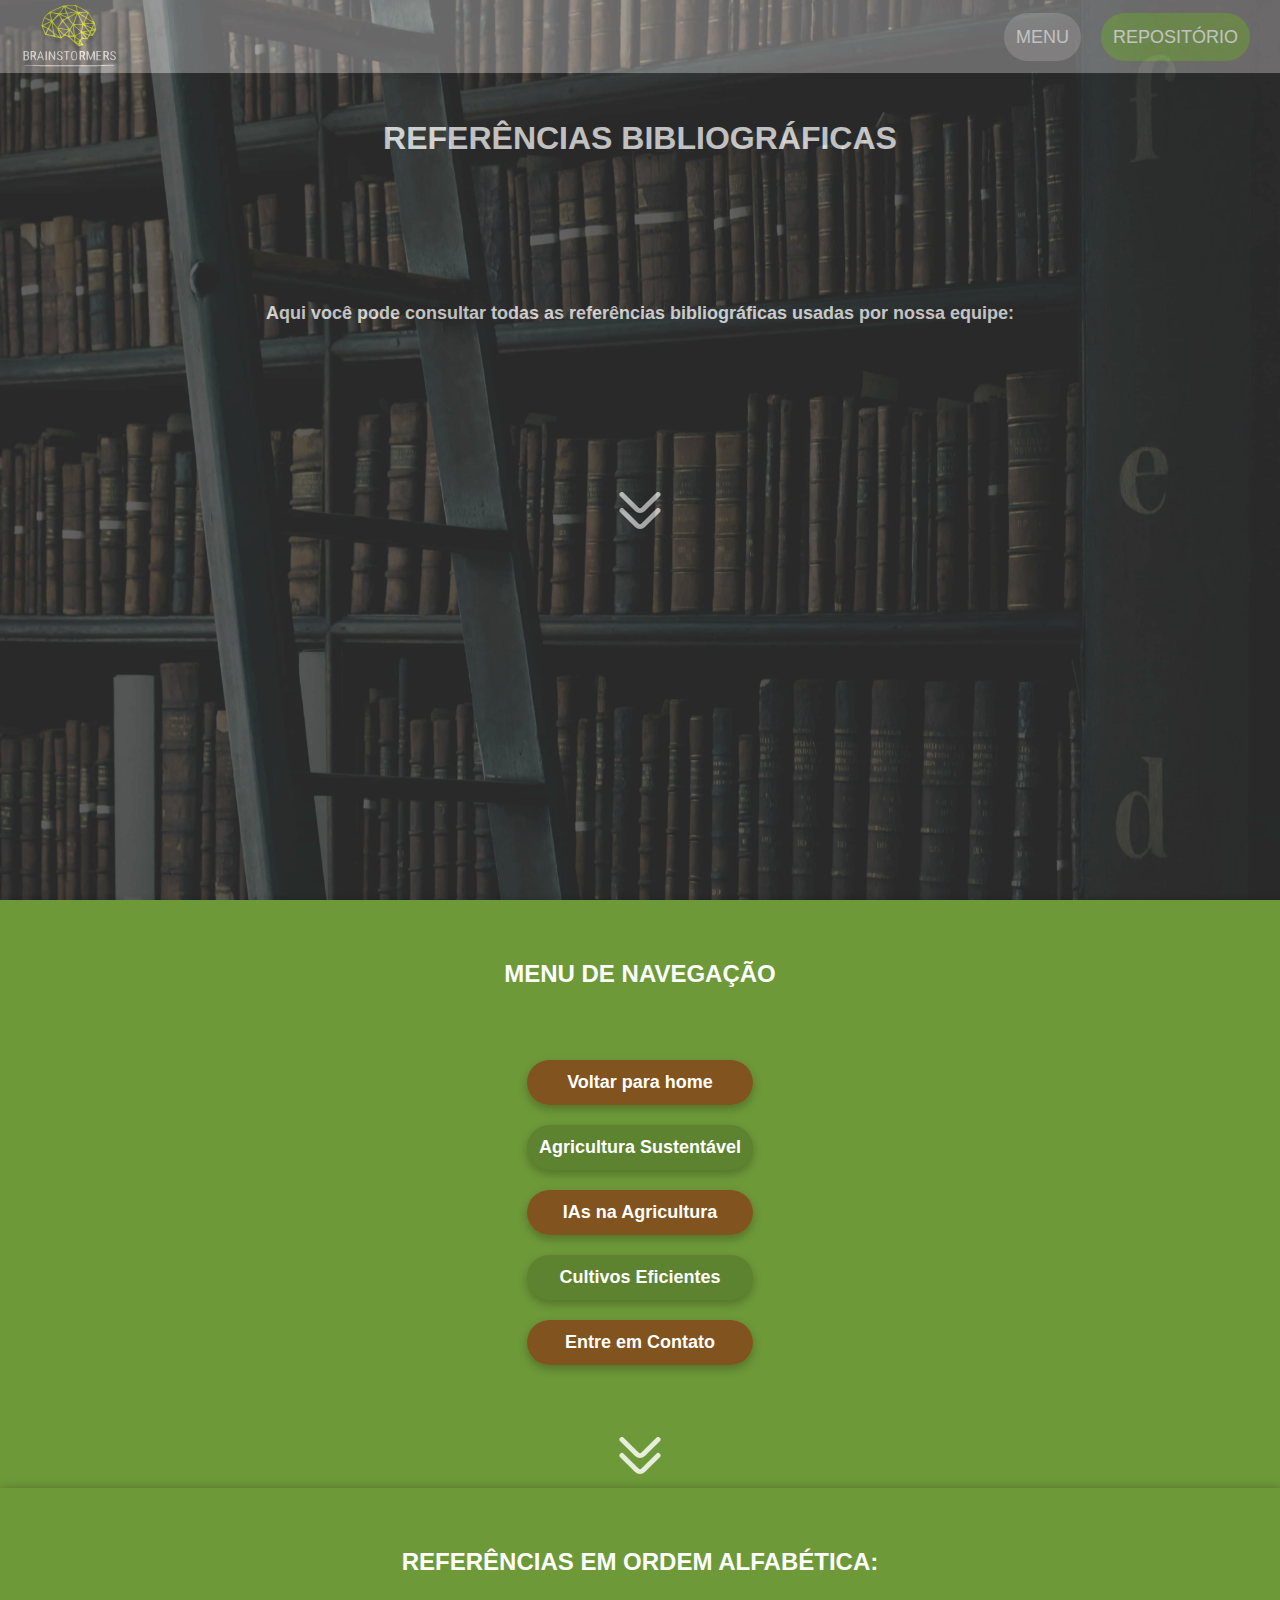
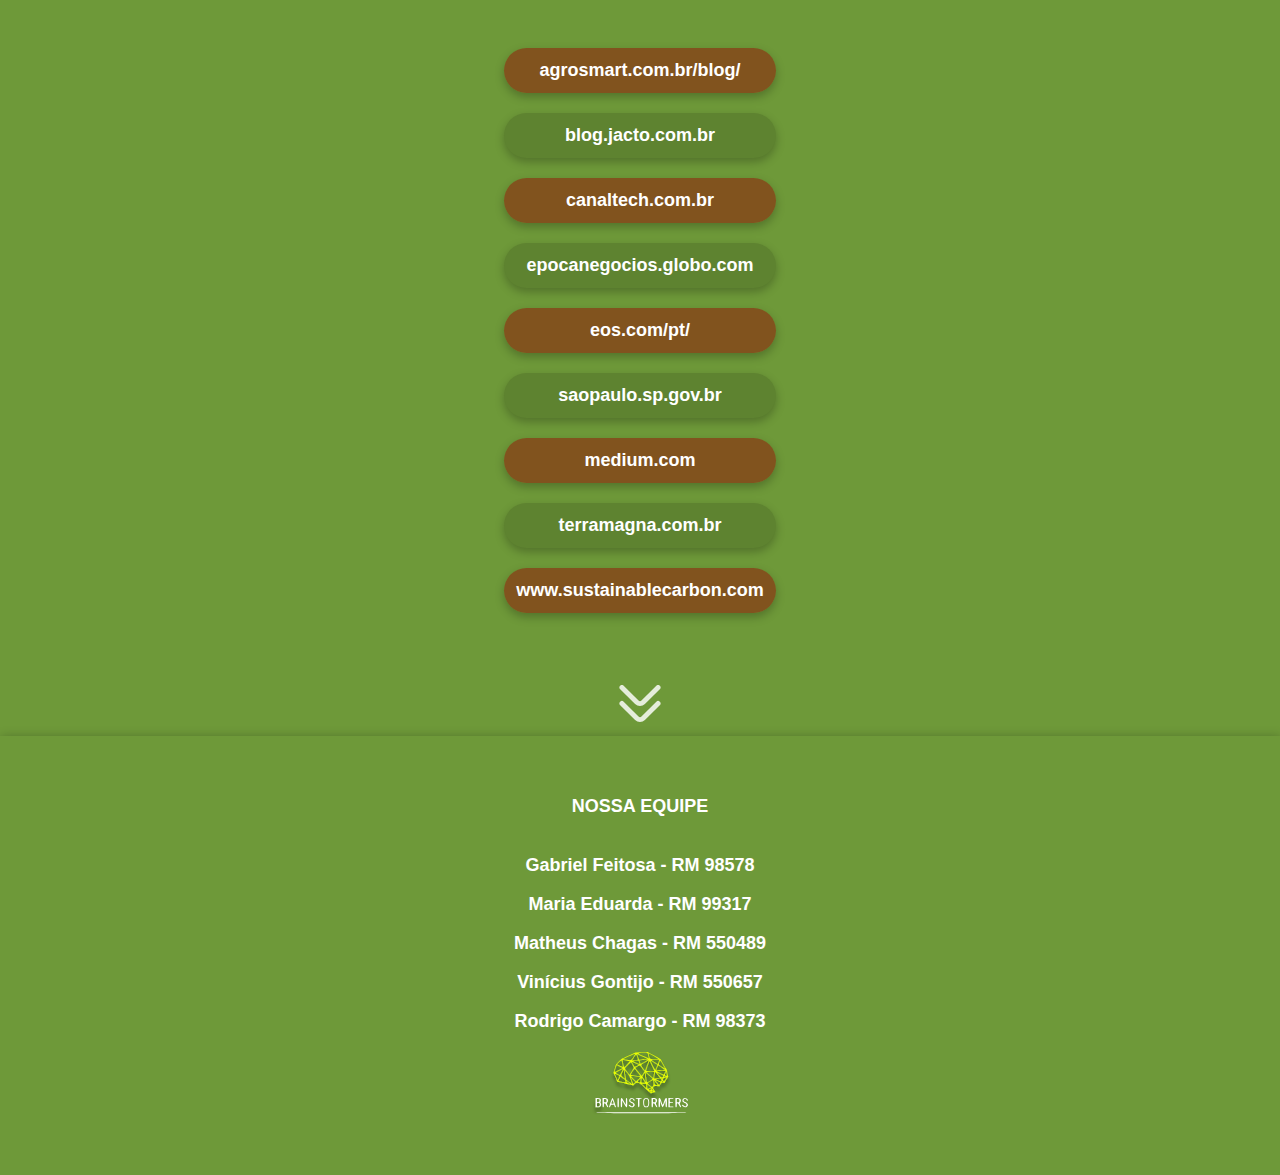
<file: repositorio.html>
<!DOCTYPE html>
<html lang="pt-br">
<head>
    <meta charset="UTF-8">
    <meta http-equiv="X-UA-Compatible" content="IE=edge">
    <meta name="viewport" content="width=device-width, initial-scale=1.0">
    <title>Repositório</title>
    <link rel="stylesheet" href="estilos/styles.css">
</head>
<body>
    <header id="repositorio">
        <section class="secao-cabecalho">
            <div class="secao-topo fundo-cinza">
                <div class="logotipo">
                    <img src="../icons/logotipo.svg" alt="logotipo">
                </div>
                <div class="secao-botoes">
                    <a class="botao menu" href="#menu">
                        <p>MENU</p>
                    </a>
                    <a class="botao home" href="#repositorio">
                        <p>REPOSITÓRIO</p>
                    </a>
                </div>
            </div>
            <div class="secao-titulos">
                <div class="titulo-e-subtitulo">
                    <h1>REFERÊNCIAS BIBLIOGRÁFICAS</h1>
                    
                </div>
                <div class="secao-descricao">
                    <div class="subtitulo fundo-cinza">
                        <p>Aqui você pode consultar todas as referências bibliográficas usadas por nossa equipe:</p>
                    </div>
                    <div class="icone-seta">
                        <img src="../icons/icone-seta.svg" alt="icone de seta para baixo">
                    </div>
                </div>
            </div>
        </section>
    </header>
    <main>
        <nav id="menu">   <!--MENU DE NAVEGAÇÃO-->
            <h2>MENU DE NAVEGAÇÃO</h2>
            
            <div class="secao-menu">
                <a class="botao-marrom" href="index.html">
                    <p>Voltar para home</p>
                </a>
                <a class="botao-verde" href="agricultura.html">
                    <p>Agricultura Sustentável</p>
                </a>
                <a class="botao-marrom" href="ia-generativa.html">
                    <p>IAs na Agricultura</p>
                </a>
                <a class="botao-verde" href="cultivo.html">
                    <p>Cultivos Eficientes</p>
                </a>
                <a class="botao-marrom" href="contato.html">
                    <p>Entre em Contato</p>
                </a>
            </div>
            <div class="icone-seta">
                <img src="../icons/icone-seta.svg" alt="icone de seta para baixo">
            </div>
        </nav>   
        <nav id="menu">   <!--LISTA DE LINKS-->
            <h2>REFERÊNCIAS EM ORDEM ALFABÉTICA:</h2>
            
            <div class="secao-menu">
                <a class="botao-marrom" href="https://agrosmart.com.br/blog/" target="_blank">
                    <p>agrosmart.com.br/blog/</p>  
                </a>
                <a class="botao-verde" href="https://blog.jacto.com.br" target="_blank">
                    <p>blog.jacto.com.br</p>
                </a>
                <a class="botao-marrom" href="https://canaltech.com.br" target="_blank">
                    <p>canaltech.com.br</p>
                </a>
                <a class="botao-verde" href="https://epocanegocios.globo.com" target="_blank">
                    <p>epocanegocios.globo.com</p>
                </a>
                <a class="botao-marrom" href="https://eos.com/pt/" target="_blank">
                    <p>eos.com/pt/</p>
                </a>
                <a class="botao-verde" href="https://saopaulo.sp.gov.br" target="_blank">
                    <p>saopaulo.sp.gov.br</p>
                </a>
                <a class="botao-marrom" href="https://medium.com"   target="_blank">
                    <p>medium.com</p>
                </a>
                <a class="botao-verde" href="https://terramagna.com.br" target="_blank">
                    <p>terramagna.com.br</p>
                </a>
                <a class="botao-marrom" href="https://www.sustainablecarbon.com"  target="_blank">
                    <p>www.sustainablecarbon.com</p>
                </a>                
            </div>
            <div class="icone-seta">
                <img src="../icons/icone-seta.svg" alt="icone de seta para baixo">
            </div>
        </nav>  
    </main>
    <footer>
        <div class="rodape">
            <p>NOSSA EQUIPE</p>
            <ul class="lista-equipe">
                <li>Gabriel Feitosa - RM 98578 </li>
                <li>Maria Eduarda - RM 99317 </li>
                <li>Matheus Chagas - RM 550489 </li>
                <li>Vinícius Gontijo - RM 550657</li>
                <li>Rodrigo Camargo - RM 98373</li>
            </ul>
            <div class="logotipo">
                <img src="../icons/logotipo.svg" alt="logotipo">
            </div>
        </div>
    </footer>
</body>
</html>
</file>
<file: estilos/styles.css>
/* ESTILOS UNIVERSAIS */
* {
    margin: 0;
    padding: 0;
    text-align: center;
    box-sizing: border-box;
    font-family: Roboto, sans-serif;
    font-style: normal;
    color: #fff;
}

body {
    margin: 0;
    padding: 0;
    text-align: center;
}

/* ESTILOS AGRUPADOS INICIO*/

/*links do topo e links do nav */
.secao-botoes a,
nav a,
.secao-info {
    display: flex;
    flex-direction: row;
    justify-content: center;
    align-items: center;
    padding: 12px;
    gap: 10px;
    flex: none;
    order: 0;
    flex-grow: 0;
    text-decoration: none;
}

p,
ul li,
ol li,
label {
    font-size: 18px;
    font-weight: bold;
}

.texto-marrom {
    color: #995A1F;
}

.texto-verde {
    color: #7cc622
}

nav h2,
.introducao h4,
.objetivos h4,
.secao-controle h4,
.secao-prevencao h4 {
    margin-top: 50px;
    width: 100%;

}

/* seções de fundo verde */
nav,
.introducao,
.secao-info,
.secao-introducao-ia,
footer,
.obj1,
.obj2,
.formulario {
    background: rgb(110 153 57);
}

nav,
.secao-descricao,
.titulo-e-subtitulo,
.secao-titulos,
.introducao,
.secao-introducao-ia,
.rodape,
.secao-vertentes,
.objetivos,
.secao-controle,
.secao-prevencao {
    display: flex;
    flex-direction: column;
    align-items: center;
}

.introducao p,
.secao-introducao-ia p,
.objetivos p {
    margin-top: 50px;
    margin-bottom: 20px;
    max-width: 62%;
    line-height: 32px;
}

.secao-info,
.rodape,
.secao-vertentes,
.obj2,
.secao-manejo {
    padding: 60px 0;
    box-shadow: 1px 1px 10px rgba(0, 0, 0, 0.264)
}



/* FIM DOS ESTILOS AGRUPADOS */

/* CABEÇALHO  */
header {
    background-size: cover;
    background-position: center;
    height: 100vh;
    width: 100%;
    opacity: 85%;
}

#home {
    background-image: url(../img/fundo-cabeçalho1.jpg);
}

#agricultura {
    background-image: url(../img/fundo-cabecalho2.jpg);
}

#ia-agricultura {
    background-image: url(../img/fundo-cabecalho3.jpg);
}

#cultivo {
    background-image: url(../img/fundo-cabecalho4.jpg);
}

#repositorio {
    background-image: url(../img/fundo-cabecalho5.jpg);
}

#contato {
    background-image: url(../img/fundo-cabecalho6.jpg);

}



.secao-cabecalho {
    background-color: black;
    width: 100%;
    height: 100%;
    opacity: 70%;
}

/*TOPO*/
.secao-botoes a {
    /* width: 55%; */
    height: 48px;
    border-radius: 52px;
    margin: 0 10px;
}

.menu {
    background-color: #929090;
}

.home {
    background-color: #6E9939;
}

.secao-botoes a p {
    width: 100%;
    height: 20px;
    font-weight: 400;
    text-align: center;
}

.secao-topo {
    position: fixed;
    top: 0;
    left: 0;
    right: 0;
    display: flex;
    justify-content: space-between;
    align-items: center;
    padding: 5px 20px;
    background-color: rgba(248, 242, 242, 0.445);
}

.logotipo {
    display: flex;
    justify-content: flex-end;
    align-items: center;
}

.logotipo img {
    width: 96px;
}

.icone-seta img {
    width: 42px;
}

.secao-botoes {
    display: flex;
    justify-content: flex-end;
    align-items: center;
}

/* SEÇÃO TÍTULOS */



h4 {
    font-size: 22px;
}

.secao-titulos {
    height: 100%;
}

.titulo-e-subtitulo {
    justify-content: space-between;
    max-height: 258px;
    margin: 70px 0 126px 0;
    padding-top: 50px;
}

.secao-descricao {
    justify-content: space-between;
    height: 30%;
    padding: 20px;
    background-color: rgba(0, 0, 0, 0.5);
}

/* MENU DE NAVEGAÇÃO */

nav {
    justify-content: center;
    padding: 10px 0;
    gap: 52px;
    /* verde */
    /* sombra-seção */
    box-shadow: 1px 1px 10px rgba(0, 0, 0, 0.3);
}

nav a {
    width: 100%;
    height: 45px;
    box-shadow: 0px 4px 10px rgba(0, 0, 0, 0.25);
    border-radius: 31px;
    align-self: stretch;
    margin: 20px 0;
}

/* fundo marrom */
.botao-marrom,
.secao-vertentes,
.funcionamento-ia {
    background: rgba(131, 77, 27, 0.915)
}

.botao-verde {
    background: #5E8330;
}

/* FIM MENU DE NAVEGAÇÃO */

/* SEÇÃO INTRODUÇÃO - INICIO */

/* SEÇÃO GALERIA */
.container-galeria {
    display: flex;
    justify-content: space-between;
    overflow-x: auto;
    scroll-snap-type: x mandatory;
    gap: 20px;
    padding: 18px;
    background-color: #5E8330;
    /* Cor de fundo desejada */
    box-shadow: 1px 1px 10px rgba(0, 0, 0, 0.229);
}

.imagem-container {
    flex: 0 0 300px;
    scroll-snap-align: end;
    position: relative;
}

.imagem-container:before {
    content: "";
    position: absolute;
    top: 0;
    left: 0;
    right: 0;
    bottom: 0;
    background-color: black;
    z-index: 0;
}

.imagem {
    width: 100%;
    height: 200px;
    background-size: cover;
    background-position: center;
    opacity: 50%;
}

/* galeria1 */
.imagem1 {
    background-image: url(../img/galeria1\ img1.jpg);
}

.imagem2 {
    background-image: url(../img/galeria1\ img2.jpg);
}

.imagem3 {
    background-image: url(../img/galeria1\ img3.jpg);
}

.imagem4 {
    background-image: url(../img/galeria1\ img4.jpg);
}

.imagem5 {
    background-image: url(../img/galeria1\ img5.jpg);
}

/* galeria2 */

.imagem6 {
    background-image: url(../img/galeria2\ imagem1.jpg);
}

.imagem7 {
    background-image: url(../img/galeria2\ imagem2.jpg);
}

.imagem8 {
    background-image: url(../img/galeria2\ imagem3.jpg);
}

.imagem9 {
    background-image: url(../img/galeria2\ imagem\ 4.png);
}

/* galeria3 */
.imagem10 {
    background-image: url(../img/galeria3\ imagem\ 1.png);
}

.imagem11 {
    background-image: url(../img/galeria3\ imagem2.jpg);
}

.imagem12 {
    background-image: url(../img/galeria3\ imagem3.jpg);
}

.imagem13 {
    background-image: url(../img/galeria3\ imagem4.jpg);
}

.imagem14 {
    background-image: url(../img/galeria3\ imagem\ 5.png);
}

/* galeria 4 */
.imagem15 {
    background-image: url(../img/galeria4\ img1.jpg);
}

.imagem16 {
    background-image: url(../img/galeria4\ img2.jpg);
}

.imagem17 {
    background-image: url(../img/galeria4\ img3.jpg);
}

.imagem18 {
    background-image: url(../img/galeria4\ img4.jpg);
}

.imagem19 {
    background-image: url(../img/galeria5\ img1.png);
}

.imagem20 {
    background-image: url(../img/galeria5\ img2.jpg);
}

.imagem21 {
    background-image: url(../img/galeria5\ img3.jpg);
}

/* fundo do subtitulo da galeria */
.content {
    position: absolute;
    top: 40%;
    left: 0;
    right: 0;
    transform: translateY(-50%);
    display: flex;
    flex-direction: column;
    justify-content: center;
    align-items: center;
    color: #fff;
    z-index: 1;
    padding: 0px;
    text-align: center;
    width: 100%;
}

.container-galeria h2 {
    margin-top: 0;
    font-size: 16px;
    position: relative;
    z-index: 2;
    background-color: rgba(255, 255, 255, 0.292);
    padding: 0px 0px;
    width: 100%;
    height: 42px;
    box-sizing: border-box;
    text-align: center;
}

.container-galeria p {
    margin-top: 20px;
    /* Define a distância entre h2 e p */
    font-size: 13px;
    text-align: center;
    font-weight: bold;
    width: 90%;
    text-shadow: black 2px 2px 20px;
}

/* ESTILOS GALERIA FIM */

/* SEÇÃO INFO - INICIO */
.secao-info img {
    width: 192px;
}

.secao-info p {
    width: 36%;
    line-height: 30px;
    text-shadow: black 1px 1px 10px;
}

/* FIM SEÇÃO INFO */

/* SEÇÃO INTRODUÇÃO A IA */
/* tamanho imagem*/

.objetivos img {
    width: 138px;
}


.secao-introducao-ia {
    padding: 40px 0 60px 0;
    box-shadow: 1px 1px 10px rgba(0, 0, 0, 0.317);
}

/* RODAPE INICIO */
li {
    margin-top: 18px;
    text-align: center;
    width: 100%;

}

ul,
ol {
    margin-bottom: 22px;
    text-align: center;
    width: 82%;
}

ul {
    margin: 20px auto;
}

/* RODAPE FIM */

ul {
    list-style-type: none;
}


.obj2 img {
    width: 182px;
    padding: 0px;
}

.obj3,
.secao-controle,
.secao-prevencao {
    position: relative;
    padding: 102px 0 22px 0;
    background-size: cover;
    background-position: center;
    background-blend-mode: multiply;
}

.obj3 {
    background-image: linear-gradient(rgba(0, 0, 0, 0.307), rgba(0, 0, 0, 0.528)), url(../img/img-secao-objetivos3.jpg);

}

.secao-controle {
    background-image: linear-gradient(rgba(0, 0, 0, 0.307), rgba(0, 0, 0, 0.528)), url(../img/img-secao-controle.jpg);

}

.secao-prevencao {
    background-image: linear-gradient(rgba(0, 0, 0, 0.307), rgba(0, 0, 0, 0.528)), url(../img/img-secao-prevencao.jpg);
}

.objetivos,
.secao-controle,
.secao-prevencao {
    text-shadow: 0.5px 0.5px 10px rgba(0, 0, 0, 0.743)
}

/* seção vantagens - ias */
.vantagens-ia h4 {
    margin-bottom: 48px;
    ;
}

/* secao - ia conclusão */
.ia-conclusao,
.tecnicas {
    padding: 58px 0;
}

/* FORMULÁRIO INICIO */
form {
    max-width: 50%;
    margin: 0 auto;
    padding: 20px;
}

label {
    display: block;
    margin: 22px auto 12px auto;
}

input[type="text"],
input[type="email"],
textarea {
    width: 100%;
    padding: 10px;
    background-color: #8eb95a;
    /* cor dos campos */
    border-radius: 8px;
}

input[type="submit"] {
    background-color: #995A1F;
    color: white;
    padding: 10px 20px;
    border: none;
    cursor: pointer;
    border-radius: 8px;
    font-size: 18px;
}

/* subtitulo formulário */
.formulario h4 {
    margin-top: 42px;
}

/* Breakpoint para Celulares de até 400px*/
@media only screen and (max-width: 400px) {
    .topo-ia img {
        display: none;
    }

    .topo-ia {
        justify-content: end;
    }

    .obj1 img{
        width: 138px;
    }
    .introducao img{
        width: 50px;
    }
}


/* Breakpoint para Celulares */
@media only screen and (max-width: 522px) {
    h1 {
        font-size: 22px;
    }

    h2 {
        font-size: 20px;
    }

    h4 {
        font-size: 18px;
    }

    p,
    ul li,
    ol li,
    label {
        font-size: 16px;
        font-weight: bold;
    }

    .subtitulo p {
        font-size: 16px;

    }

    .logotipo img {
        width: 66px;
    }

    .secao-topo a p {
        font-size: 14px;
        font-weight: bold;
    }

    .secao-botoes a {
        padding: 6px;
    }

    .secao-info p {
        width: 42%;
        line-height: 30px;
        text-shadow: black 1px 1px 10px;

        .objetivos img {
            width: 138px;
        }
        
        .objetivos img {
            width: 138px;
        }
    }

    /* Breakpoint para Tablets */
    @media only screen and (min-width: 481px) and (max-width: 706px) {
        h1 {
            font-size: 28px;
        }

        h2 {
            font-size: 22px
        }
    
        .objetivos img {
            width: 138px;
        }
    }

    /* Breakpoint para Desktop */
    @media only screen and (min-width: 769px) {
        h1 {
            font-size: 32px;
            margin-bottom: 72px;
        }

        h2 {
            font-size: 28px;
            width: 70%;
        }
        
    }
}

/* .obj2 img {
    width: 182px;
    padding: 0px;
} */
</file>
